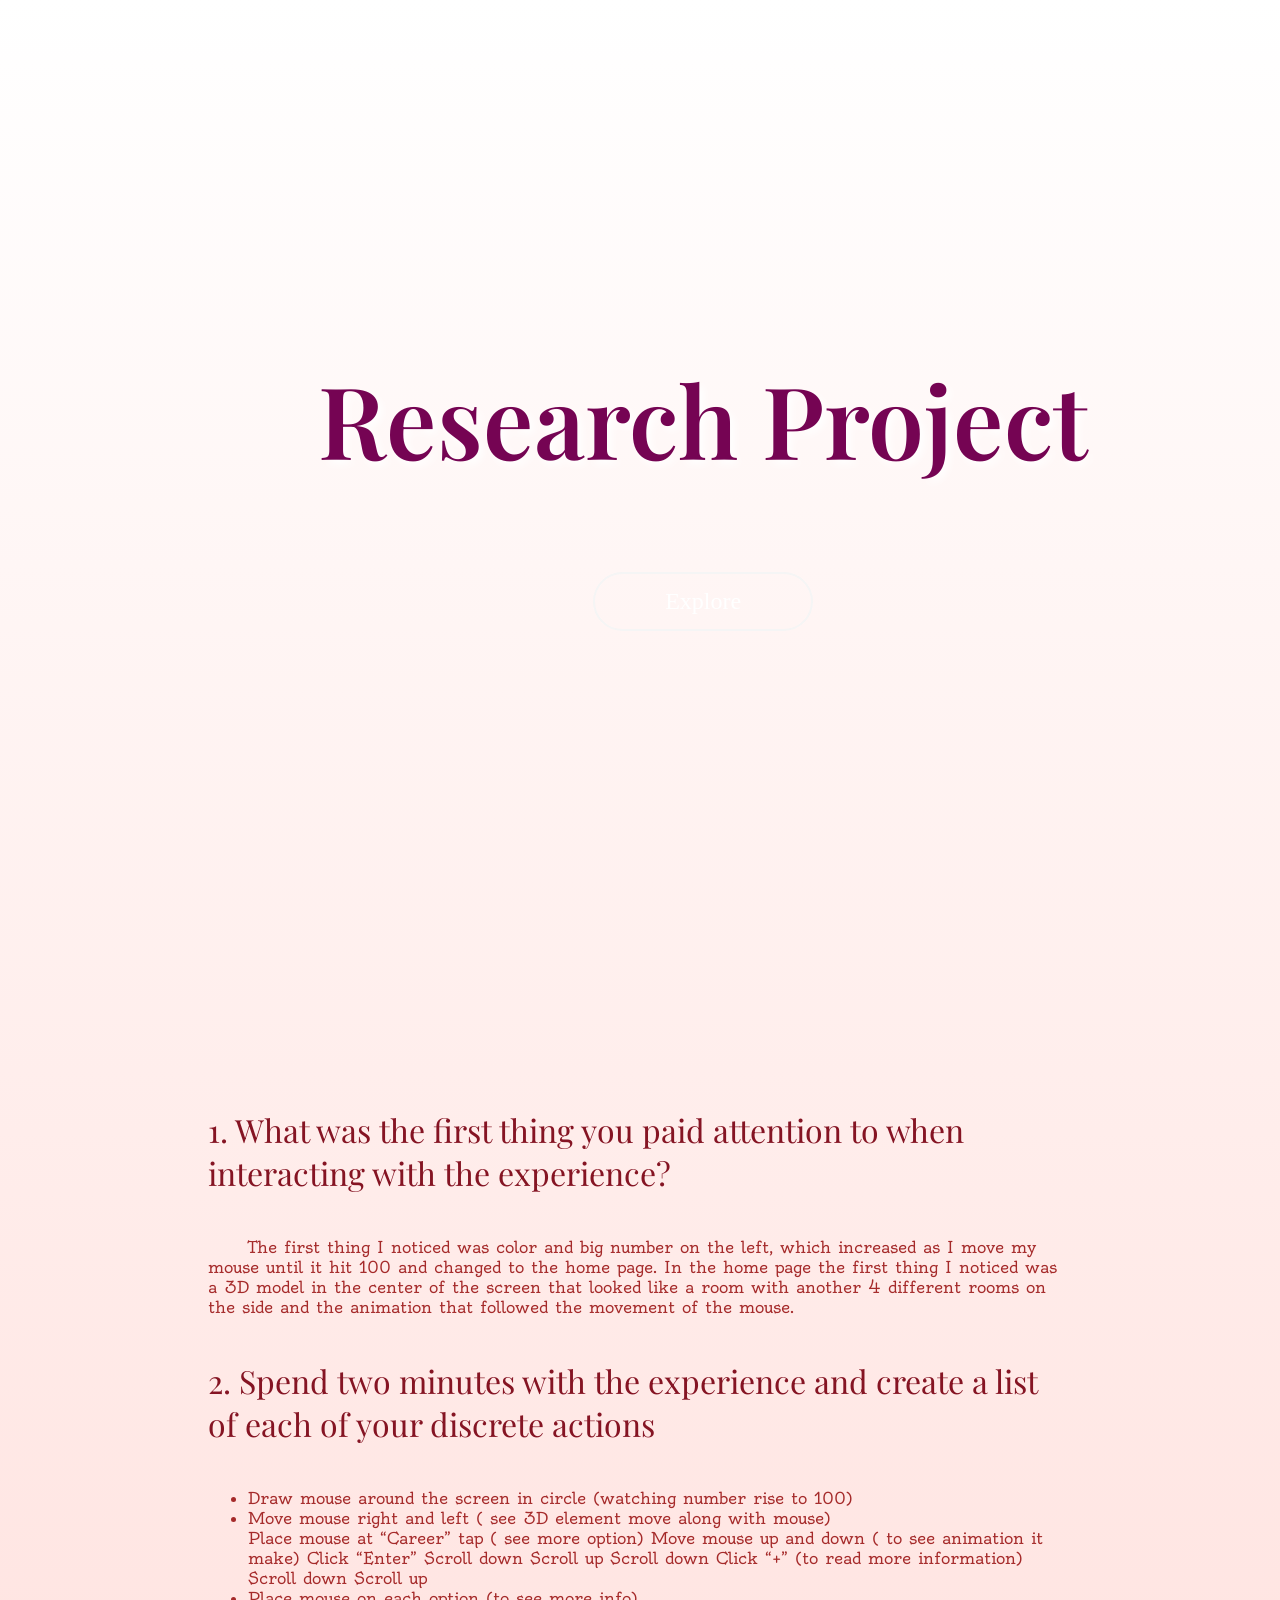
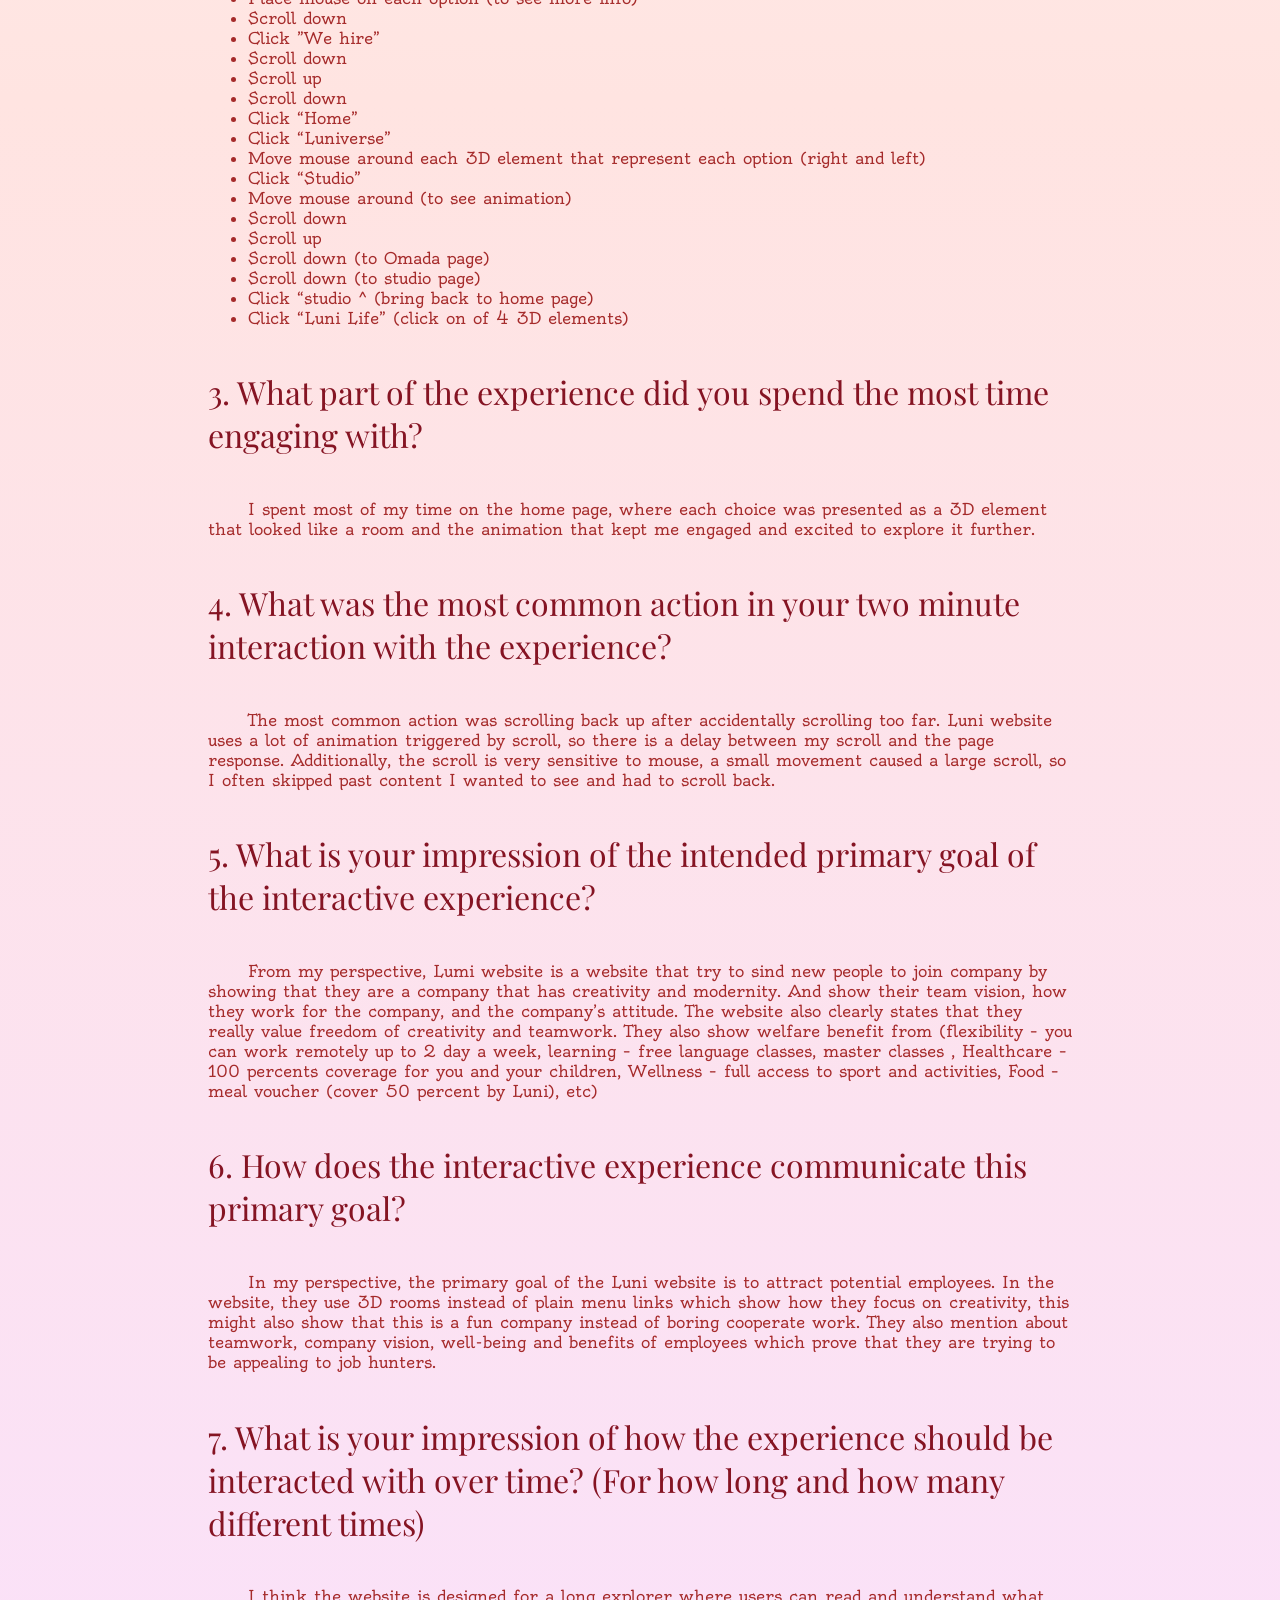
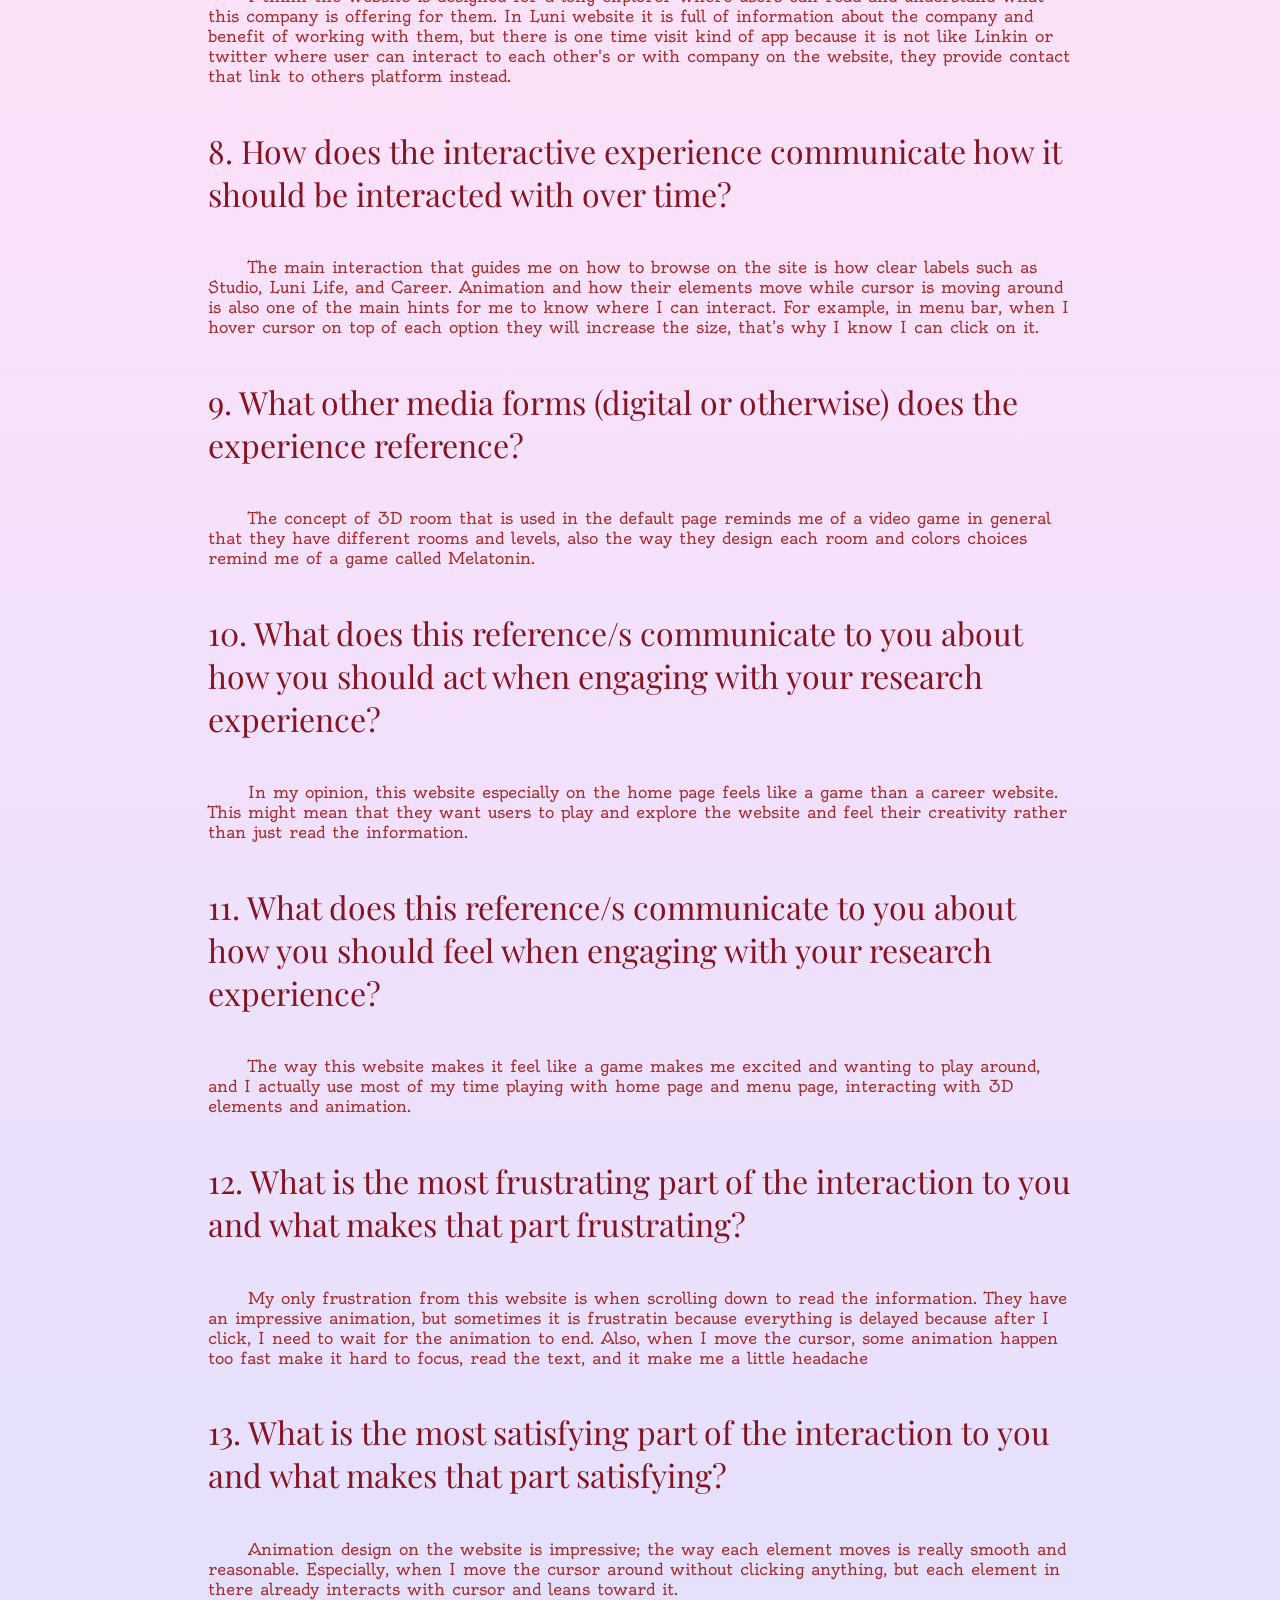
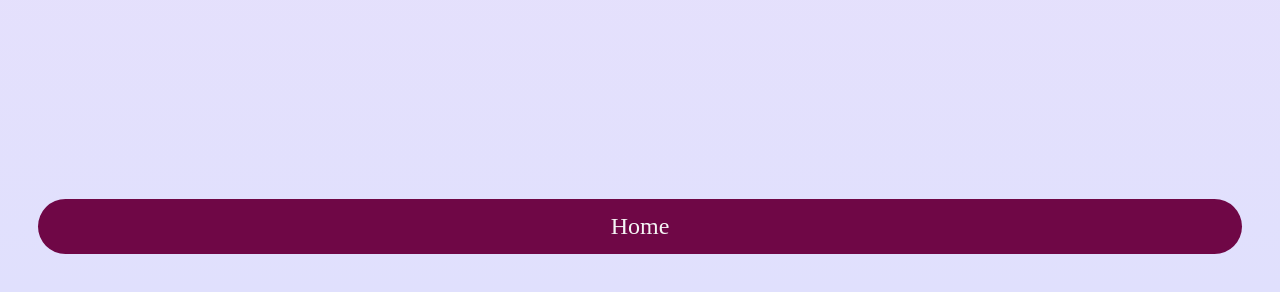
<file: InteractiveMedia/Assignment1/index.html>
<!DOCTYPE html>
<html lang="en">

<head>
    <meta charset="UTF-8">
    <meta name="viewport" content="width=device-width, initial-scale=1.0">
    <title>Artithya's Assignment 1</title>
    <link rel="icon" type="image" href="head_icon.png">
    <link rel="preconnect" href="https://fonts.googleapis.com">
    <link rel="preconnect" href="https://fonts.gstatic.com" crossorigin>
    <link href="https://fonts.googleapis.com/css2?family=Edu+VIC+WA+NT+Hand:wght@400..700&family=Indie+Flower&family=Merriweather:ital,opsz,wght@0,18..144,300..900;1,18..144,300..900&family=Oldenburg&family=Playfair+Display:wght@400..900&family=Roboto+Condensed:ital@0;1&family=Roboto+Slab:wght@600&family=Rye&family=Stardos+Stencil:wght@400;700&display=swap" rel="stylesheet">
    <link rel="stylesheet" href="style.css" />


    <style>
        p,
        ul {
            color: brown;
        }

    </style>

</head>

<!-- link id=BackHome to the home button at the end of the page-->
<body id="BackHome">

    
    <div class="headSetting">
        <video autoplay loop muted play-inline class="bgVideo">
            <source src="images/Header.mp4" type="video/mp4">
        </video>

        <div class="title">
            <!-- Title-->
            <div class ="fadeIn"><h1>Research Project</h1></div>
            <!-- link to main content when click the button (scroll down)--> 
            <a href="#mainContent">Explore</a>

        </div>

    </div>

    


<!-- h4 is question and p is answer-->
    <main id="mainContent" >

        <!-- Question-->
        <section>
            <h4>1. What was the first thing you paid attention to when interacting with the experience?</h4>
            <p> The first thing I noticed was color and big number on the left, which
                increased as I move my mouse until it hit 100 and changed to the home page.
                In the home page the first thing I noticed was a 3D model in the center of
                the screen that looked like a room with another 4 different rooms on the side
                and the animation that followed the movement of the mouse. </p>
        </section>

        <section>
            <h4>2. Spend two minutes with the experience and create a list of each of your discrete actions</h4>
            <ul> <!-- create list-->
                <li>Draw mouse around the screen in circle (watching number rise to 100)</li>

                <li>Move mouse right and left ( see 3D element move along with mouse) </li>

                Place mouse at “Career” tap ( see more option) </li>

                Move mouse up and down ( to see animation it make) </li>

                Click “Enter” </li>

                Scroll down </li>

                Scroll up </li>

                Scroll down </li>

                Click “+” (to read more information) </li>

                Scroll down </li>

                Scroll up </li>

                <li>Place mouse on each option (to see more info) </li>

                <li>Scroll down </li>

                <li>Click ”We hire” </li>

                <li>Scroll down </li>

                <li>Scroll up </li>

                <li>Scroll down </li>

                <li>Click “Home” </li>

                <li>Click “Luniverse” </li>

                <li>Move mouse around each 3D element that represent each option (right and left) </li>

                <li>Click “Studio” </li>

                <li>Move mouse around (to see animation) </li>

                <li>Scroll down </li>

                <li>Scroll up </li>

                <li>Scroll down (to Omada page) </li>

                <li>Scroll down (to studio page) </li>

                <li>Click “studio ^ (bring back to home page) </li>

                <li>Click “Luni Life” (click on of 4 3D elements) </li>
            </ul>
        </section>

        <section>
            <h4>3. What part of the experience did you spend the most time engaging with?</h4>
            <p>I spent most of my time on the home page, where each choice was presented
                as a 3D element that looked like a room and the animation that kept me engaged
                and excited to explore it further.</p>
        </section>
        <section>
            <h4>4. What was the most common action in your two minute interaction with the experience?</h4>
            <p>The most common action was scrolling back up after accidentally scrolling too far.
                Luni website uses a lot of animation triggered by scroll, so there is a delay between
                my scroll and the page response. Additionally, the scroll is very sensitive to mouse,
                a small movement caused a large scroll, so I often skipped past content I wanted to see
                and had to scroll back. </p>
        </section>

        <section>
            <h4>5. What is your impression of the intended primary goal of the interactive experience?</h4>
            <p>From my perspective, Lumi website is a website that try to sind new people to join company by showing
                that they are a company that has creativity and modernity. And show their team vision, how they work for
                the company, and the company’s attitude. The website also clearly states that they really value freedom
                of creativity and teamwork. They also show welfare benefit from (flexibility
                – you can work remotely up to 2 day a week, learning – free language classes, master classes
                , Healthcare –100 percents coverage for you and your children, Wellness – full access to
                sport and activities, Food – meal voucher (cover 50 percent by Luni), etc) </p>
        </section>

        <section>
            <h4>6. How does the interactive experience communicate this primary goal?</h4>
            <p>In my perspective, the primary goal of the Luni website is to attract potential employees.
                In the website, they use 3D rooms instead of plain menu links which show how they focus on
                creativity, this might also show that this is a fun company instead of boring cooperate
                work. They also mention about teamwork, company vision, well-being and benefits of employees
                which prove that they are trying to be appealing to job hunters. </p>
        </section>

        <section>
            <h4>7. What is your impression of how the experience should be interacted with over time? (For how long and
                how many different times)</h4>
            <p>I think the website is designed for a long explorer where users can read and
                understand what this company is offering for them. In Luni website it is full of
                information about the company and benefit of working with them, but there is one
                time visit kind of app because it is not like Linkin or twitter where user can
                interact to each other's or with company on the website, they provide contact that
                link to others platform instead. </p>
        </section>

        <section>
            <h4>8. How does the interactive experience communicate how it should be interacted with over time?
            </h4>
            <p>The main interaction that guides me on how to browse on the site is how clear labels
                such as Studio, Luni Life, and Career. Animation and how their elements move while
                cursor is moving around is also one of the main hints for me to know where I can
                interact. For example, in menu bar, when I hover cursor on top of each option they
                will increase the size, that’s why I know I can click on it. </p>
        </section>

        <section>
            <h4>9. What other media forms (digital or otherwise) does the experience reference?
            </h4>
            <p>The concept of 3D room that is used in the default page reminds me of a video game
                in general that they have different rooms and levels, also the way they design each
                room and colors choices remind me of a game called Melatonin.


            </p>
        </section>

        <section>
            <h4>10. What does this reference/s communicate to you about how you should act when engaging with your
                research experience?
            </h4>
            <p>In my opinion, this website especially on the home page feels like a game than a career
                website. This might mean that they want users to play and explore the website and feel
                their creativity rather than just read the information. </p>
        </section>

        <section>
            <h4>11. What does this reference/s communicate to you about how you should feel when engaging with your
                research experience?
            </h4>
            <p>The way this website makes it feel like a game makes me excited and wanting to play around,
                and I actually use most of my time playing with home page and menu page, interacting
                with 3D elements and animation. </p>
        </section>

        <section>
            <h4>12. What is the most frustrating part of the interaction to you and what makes that part frustrating?
            </h4>
            <p>My only frustration from this website is when scrolling down to read the information.
                They have an impressive animation, but sometimes it is frustratin because everything
                is delayed because after I click, I need to wait for the animation to end. Also, when
                I move the cursor, some animation happen too fast make it hard to focus, read the text,
                and it make me a little headache </p>
        </section>

        <section>
            <h4>13. What is the most satisfying part of the interaction to you and what makes that part satisfying?
            </h4>
            <p>Animation design on the website is impressive; the way each element moves is really smooth
                and reasonable. Especially, when I move the cursor around without clicking anything, but
                each element in there already interacts with cursor and leans toward it. </p>
        </section>

    </main>

    <!-- link to the top of the page, when click the button (scroll up)--> 
    <a class="backHome"  href="#BackHome">Home</a>


</body>

</html>
</file>
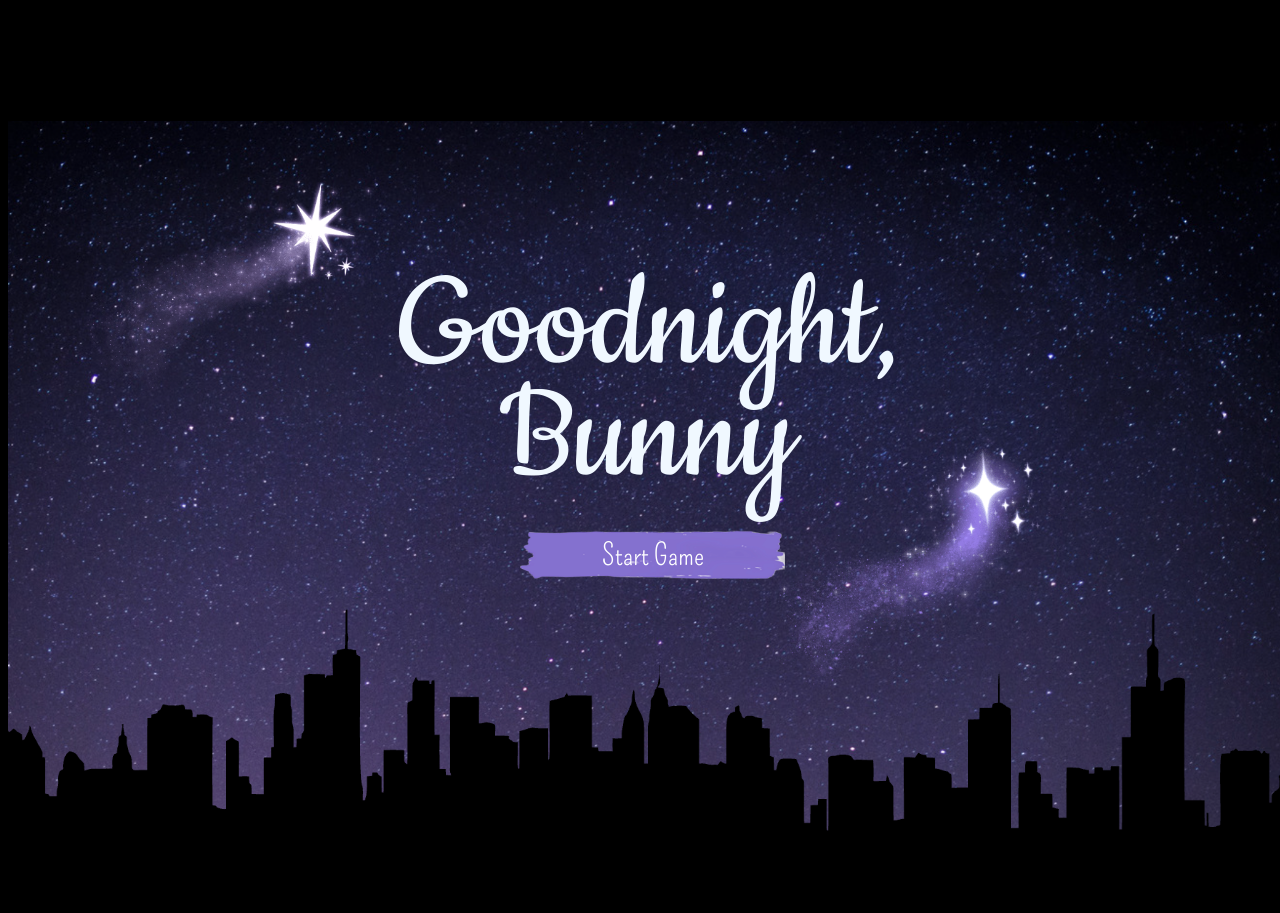
<file: InteractiveMedia/Assignment3/index.html>
<!DOCTYPE html>
<html lang="en">
<head>
    <meta charset="UTF-8">
    <meta name="viewport" content="width=device-width, initial-scale=1.0">
    <title>Document</title>
    <link rel="stylesheet" href="style.css">
    <script src="main.js" defer="defer"></script>
    <link rel="preconnect" href="https://fonts.googleapis.com">
    <link rel="preconnect" href="https://fonts.gstatic.com" crossorigin>
    <link href="https://fonts.googleapis.com/css2?family=Cookie&family=Edu+VIC+WA+NT+Hand:wght@400..700&family=Indie+Flower&family=Merriweather:ital,opsz,wght@0,18..144,300..900;1,18..144,300..900&family=Oldenburg&family=Playfair+Display:wght@400..900&family=Pompiere&family=Roboto+Slab:wght@600&family=Rye&family=Stardos+Stencil:wght@400;700&display=swap" rel="stylesheet">
</head>
<body>



    <div id="home">
        <!--Home-->
        <img class="background" src="img/scene/home.png" alt="home-page">
        <h1>Goodnight,<br> Bunny</h1>
        <!--Button container - image + text-->
        <div id="start-button">
                <img src="img/assets/start button.png" alt="start-button">
                <!--<span> is like <div> but use inline instead of block-->
                <span class="buttonText">Start Game</span>

        </div>
        
    </div>
    <div id="scene-1">
        <!--Brushing Teeth-->
        <img class="background" src="img/scene/s.bathroom.png" alt="brushing teeth bg">
        <img id="rabbit-teeth" src="img/assets/rabbit-teeth.PNG" alt="rabbit teeth">
        <img id="toothbrush" src="img/assets/toothbrush.png" alt="toothbrush" draggable="true">
        <img id="bubble-1" src="img/assets/bubble1.PNG" alt="bubble1">
        <img id="bubble-2" src="img/assets/bubble2.PNG" alt="bubble2">
        <img id="bubble-3" src="img/assets/bubble3.PNG" alt="bubble3">
        <img id="bubble-4" src="img/assets/bubble4.PNG" alt="bubble4">
        <h3>Move brush right and left</h3>
        
    </div>
    <div id="scene-2">
        <!--Button UP-->
        <img class="background" src="img/scene/s.button up.png" alt="button up">
        <img id="pajama" src="img/assets/pajama.png" alt="pajama">
        <img id="rabbit-head" src="img/assets/rabbit-head.PNG" alt="rabbit-head">
        <!--Button box contain 3 red buttons-->
        <div class="buttonRegtangle"></div>
            <img id="button1" src="img/assets/Button.png" draggable="true" alt="button1">
            <img id="button2" src="img/assets/Button.png" draggable="true" alt="button2">
            <img id="button3" src="img/assets/Button.png" draggable="true" alt="button3">
        

        <!--Grey Guide Buttons on pajama-->
            <img id="button1-1" class="guideButton" src="img/assets/Button.png"  alt="First button">
            <img id="button2-1" class="guideButton" src="img/assets/Button.png"  alt="Second button">
            <img id="button3-1" class="guideButton" src="img/assets/Button.png"  alt="Third button">

            <h3>Drag red button</h3>
            
    </div>
    <div id="scene-3">    
        <!--Day to night-->
        <img class="background" src="img/scene/s.window.png" alt="purple-bg">

        <img id="window" src="img/assets/window.PNG" alt="window">
        <img id="sun" src="img/assets/sun.PNG" alt="sun" draggable="false">
        <div id="sky"></div>

        <img id="moon" src="img/assets/moon.PNG" alt="moon">
        <h3 id="s3-text">Drag the sun down</h3>
    </div>
    <div id="scene-4">
        <!--Light Off-->
        <img class="background" src="img/scene/s.light.png" alt="light off">
        <h3>Pull the red handle</h3>

        <canvas id="pullerSwitch"></canvas>
        <img id="lamp" src="img/assets/lamp.png">
        <div id="dark-filter"></div>
    </div>

    <div id="end">

        <h1 id="gn-text">Goodnight</h1>
        
    </div>

    
</body>


</html>
<!--
Reference

Sound
    Brushing Teeth Sound Effect by <a href="https://pixabay.com/users/freesound_community-46691455/?utm_source=link-attribution&utm_medium=referral&utm_campaign=music&utm_content=34412">freesound_community</a> from <a href="https://pixabay.com/sound-effects//?utm_source=link-attribution&utm_medium=referral&utm_campaign=music&utm_content=34412">Pixabay</a>
    Light Switch Sound Effect by <a href="https://pixabay.com/users/soundreality-31074404/?utm_source=link-attribution&utm_medium=referral&utm_campaign=music&utm_content=150130">Jurij</a> from <a href="https://pixabay.com//?utm_source=link-attribution&utm_medium=referral&utm_campaign=music&utm_content=150130">Pixabay</a>
    Pop Sound Effect by <a href="https://pixabay.com/users/dragon-studio-38165424/?utm_source=link-attribution&utm_medium=referral&utm_campaign=music&utm_content=402324">DRAGON-STUDIO</a> from <a href="https://pixabay.com//?utm_source=link-attribution&utm_medium=referral&utm_campaign=music&utm_content=402324">Pixabay</a>
    Shine Sound Effect by <a href="https://pixabay.com/users/benkirb-8692052/?utm_source=link-attribution&utm_medium=referral&utm_campaign=music&utm_content=268907">Benjamin Adams</a> from <a href="https://pixabay.com/sound-effects//?utm_source=link-attribution&utm_medium=referral&utm_campaign=music&utm_content=268907">Pixabay</a>
    ChillPeach(2023) "[no copyright music] 'Taiyaki' cute background music"  <a href="https://www.youtube.com/watch?v=zde7oFYW4Zg&list=PLQwRmTwWx0ubcpv0SkHroupj1LqW5_Va5&index=3">Background Music</a>



-->
</file>
<file: InteractiveMedia/Assignment1/style.css>
/* 
I leaned text alighnment from Youtube
Name: 
HTML & CSS for Absolute Beginners: Text alignment
link: https://www.youtube.com/watch?v=j4NcMQfYs64
*/

/* add background color to be rainbow gradient  */
body {
  background:linear-gradient(white, mistyrose, rgb(250, 225, 250), rgb(224, 224, 253));
}

/* set front and style of front for p,h1,h4, ul */
main {
    
    h4 {color:#851423}    
    margin: 200px;
     
}

h4 {
  font-family: "Playfair Display", serif;
  font-size: 32px;
  font-optical-sizing: auto;
  font-weight: 400;
  font-style: normal;
}



p, ul {
  font-family: "Oldenburg", serif;
  font-weight: 400;
  font-style: normal;
  display: block;
  flex-direction: column;
  justify-content:center
}
h1 {
  font-family: "Playfair Display", serif;
  font-optical-sizing: auto;
  font-weight: 600;
  font-style: normal;
}
/* text-indent = length of empty space Cr.mdn */
p {
  text-indent: 40px;
}

/* 
I learned how to place title in the center and add background video from YouTube. 
  "How To Add Video Background In Website Using HTML And CSS Step By Step Tutorial"
  link: https://www.youtube.com/watch?v=znqUwx0b0HI
*/
.headSetting {
  width: 100%;
  height: 100vh;
  position: relative;
  padding: 0 5%;
  display: flex;
  justify-content: center; /* center horizonto */
  align-items: center; /* center verticle */

}


.title {
  text-align: center;
}

.title h1 {
  font-size: 100px;
  color:rgb(117, 4, 83);
  font-weight: 600;

  /* Gemini is used, quote: In css, can I add shdow effect to h1? */
  text-shadow: 4px 4px 8px white;
}

/* "Expolre"  style + add boarder */
.title a {
  text-decoration: none;
  display: inline-block;
  color: white;
  font-size: 24px;
  border: 2px solid whitesmoke;
  padding: 14px 70px; /* 14 top and bottom, 70 left and right*/
  border-radius: 50px;
  margin-top: 20px;
}

/* Problem:: My background video is too wide for the page, making it move left or right
              and not fit the page

*/

/* stop page from moveing left and right*/

.bgVideo {
  position: absolute;
  top: 0;
  left: 0;
  width: 100vw;
  height: 100vh;
  overflow: hidden;
  object-fit: cover;
  object-position: center;
  z-index: -1; /* push video to the back */
}
/* make sure that the page not slide horizontoly*/
html, body {
  overflow-x: hidden;
}

/* this target the whole document to scroll smothly */
html {
  scroll-behavior: smooth;
}



/* Fade in Animation
source 1: CodeWithSalar, "Text Fade in and Fade Out Using CSS Animation | CSS tips and tricks"
link: https://www.youtube.com/watch?v=jD_8FLePHZU

source 2: Kalman Web Design, "How to Create CSS Fade Animation with Keyframes | Step-by-step Tutorial"
link: https://www.youtube.com/watch?v=hEG_N-GLKFU


source 3: Gemini is used 
quote: "how to make css fade from nothing to full text then stay like that"
*/
 
/* set oparcity to start from 0 to 1 so the text start from nothing and full oparcity */

 @keyframes fade-in{
  from {
    opacity: 0;
  }
  to {
    opacity: 1;
  }

}

.fadeIn {
/* apply fade animation*/
animation: fade-in 3s ease-in forwards; /* ease-in = fade slow in the beginning and fasr at the end,
                                            forward = freeze animation in the last frame */
 
}

/* add gab between the edge of the screen and text */
section {
  margin: 30;
}

/* backHome class is a class for home button at the end of the page to go back to the top of the page */
.backHome {
  
  text-decoration: none;
  text-align: center;
  display: block; /* */
  background-color: rgb(111, 7, 70);
  color: whitesmoke;
  margin: 30px;
  font-size: 24px;
  padding: 14px 70px; /* 14 top and bottom, 70 left and right*/
  border-radius: 50px; /* make the corner of border round*/
  margin-top: 20px;
}
</file>
<file: InteractiveMedia/Assignment3/style.css>
/* Bro Code(2023), How to include a CSS background image 🏙️
Link: https://www.youtube.com/watch?v=_oFWg_NlKdo */
/* body{
    background-image: url(img/scene/s.bg.png);
    background-repeat: no-repeat;
    background-position: center;
    background-attachment: fixed;
    background-size: cover;
    margin: 0;

} */
body{
    background-color: black;
}

.background{
    width: 100vw;
    height: 100vh;
    object-fit: contain;

} 

.background img {
    display: block;
    width: 100%;
    height: auto;
    object-fit: contain;
    position: absolute;
}


#home,
#scene-1,
#scene-2,
#scene-3,
#scene-4{
    width: 100vw;
    height: auto;

    aspect-ratio: 3 / 2;

    position: relative;
    overflow: hidden;
    margin: 30px auto;
    
    
}
#scene-1,
#scene-2,
#scene-3,
#scene-4,
#end{
    display: none;
}
#home{
    display: block;
}
/* Home */
#home{
    object-fit: cover;
    object-position: center;
}
/*Home - title - "Goodnight, Bunny"*/
#home h1{
    position: absolute;        
    top: 140px;                
    left: 50%;                
    transform: translateX(-50%);
    color: aliceblue;
    z-index: 3;                
    line-height: 75%;
    font-family: "Cookie", cursive;
    font-size: 150px;           
    font-weight: 400;
    font-style: normal;
    text-align: center;
}

/*Start button*/
/*The image inside button*/
#start-button img{
    display: block;
    height: 50px;
    width: auto;
}

#start-button{
    position: absolute;       /* added so i con use top/left  */           
    width: auto;
    top: 500px;               
    left: 40%;   
    z-index: 5;
    cursor: pointer;
    display: inline-block;
    text-align: center;

    transition: transform 0.1s ease;
}
#start-button:active{
    transform: translateY(3px);
}

#start-button .buttonText{
    position: absolute;
    top: 50%;
    left: 50%;
    transform: translate(-50%, -50%); /* make it perfectly center*/
    color: white;
    font-family: "Pompiere", sans-serif;
    font-weight: 400;
    font-size: 30px;
    font-style: normal;
    /*Stops the text from blocking mouse when click image*/
    pointer-events: none; 
    
}




/* Scene 1 */
#rabbit-teeth{
    position: absolute;
    z-index: 10;
    width: 26%;
    height: auto;
    left: 40%;
    top: 21.5%;
    z-index: 10;
}

#bubble-1,
#bubble-2,
#bubble-3,
#bubble-4{
    display: none;
    position: absolute;

    left: 2%;
    top: -1%;

    width: 1500px;
    height: auto;

    z-index: 30;
    pointer-events: none;

}

#toothbrush{
    position: absolute;
    width: 80%;
    left: 12%;
    top: 10%;

    z-index: 20;

    user-select: none;
    cursor: grab;
}
/* Scene 2 */
#pajama{
    position: absolute;
    width: 70%;
    left: 15%;
    top: 16.2%;

    z-index: 10;
}
#button1{
    position: absolute;
    width: 4%;
    left: 15%;
    top: 16%;

    transform: rotate(-90deg);

    z-index: 25;
    cursor: grab;
}
#button2{
    position: absolute;
    width: 4%;
    left: 15%;
    top: 23.8%;

    transform: rotate(-90deg);

    z-index: 25;
    cursor: grab;
}
#button3{
    position: absolute;
    width: 4%;
    left: 15%;
    top: 31.3%;

    transform: rotate(-90deg);

    z-index: 25;
    cursor: grab
}

/*Grey Guide Button*/
#button1-1{
    position: absolute;
    width: 4%;
    left: 47.5%;
    top: 32%;

    transform: rotate(-90deg);
    filter: grayscale(70%);
    opacity: 92%;

    z-index: 20;
    display: blockS;
}

#button2-1{
    position: absolute;
    width: 4%;
    left: 47.5%;
    top: 46%;

    transform: rotate(-90deg);
    filter: grayscale(70%);
    opacity: 92%;

    z-index: 20;
    display: none;
}

#button3-1{
    position: absolute;
    width: 4%;
    left: 47.5%;
    top: 62%;

    transform: rotate(-90deg);
    filter: grayscale(70%);
    opacity: 92%;

    z-index: 20;
    display: none;
}

/*Blinking Effect on Guided Button*/
/*html-code-generator(n.d.), CSS Blink Animation | Simple Blinking Text Or Element, https://www.html-code-generator.com/css/animations/blink*/
.guideButton{
    animation: blink 1s infinite;

    filter: grayscale(90%);
    animation: blink 1s infinite;
}

@keyframes blink {
    0% {
        opacity: 0.8;
    }

    50% {
        opacity: 0.2;
    }

    100% {
        opacity: 0.8;
    }
}


/*Prajapathi A(2019), Rotation in CSS animation, DEV Community, https://dev.to/atulcodex/rotation-in-css-animation-4c5*/
#rabbit-head{
    position: absolute;
    width: 65%;
    left: 14%;
    top: -49%;

    z-index: 20;
}

.buttonRegtangle{
    position: absolute;
    width:7.5%;
    height: 25%;
    left: 13%;
    top: 16%;
    
    background-color: #fbf6e8;
    border: 5px dashed #d02393;
    border-radius: 20%;
    z-index: 30;

    z-index: 20;
}

/* Scene 3 */
#window{
    position: absolute;
    
    left: 7%;
    top: 5%;
    width: 80%;

    z-index: 10;
    pointer-events: none;

}
/*create regtangle shape as a sky*/
#sky{
    position: absolute;
    
    left: 34.5%;
    top: 18%;
    width: 29%;
    height: 42%;

    background-color: #ffd4c6;
    transition: background-color 0.3s;
    filter: opacity(80%);
    z-index: 5;
}

#sun{
    position: absolute;
    
    left: 7%;
    top: 5%;
    width: 80%;

    z-index: 8;
    cursor: grab;
    opacity: 1;
    user-select: none;
    touch-action: none;

}

#moon{
    position: absolute;
    
    left: 8%;
    top: 45%;
    width: 80%;

    z-index: 9;
    opacity: 0;
    display: block;
    pointer-events: none;


    
    

}

/* Scene 4 */

/*lamp*/
#lamp{
    z-index: 5;
    width: 30%;
    height: auto;
    top: 10%;
    right: 13%;
    position: absolute;

}

/*Puller Switch canvas*/
#pullerSwitch {
    position: absolute;

    width: 100%;
    height: 100%;

    top: 0;
    left: 0;

    z-index: 10;
}
#dark-filter {
    position: absolute;
    top: 0;
    left: 0;
    width: 100%;
    height: 100%;

    background-color: black;
    opacity: 0.8;
    display: none;

    pointer-events: none;
    z-index: 20;
}
/*THe End Text*/
#end {
    display: none;
    position: fixed;
    top: 0;
    left: 0;
    width: 100vw;
    height: 100vh;
    background: black;
    z-index: 50;
}
h3{
    position: absolute;
    top: 73.5%;
    left: 45%;
    z-index: 80;

    color: white;
    font-family: "Pompiere", sans-serif;
    font-weight: 400;
    font-size: 30px;
    font-style: normal;

}
#s3-text{
    position: absolute;
    top: 65%;
    left: 45%;
    z-index: 80;

    color: rgb(25, 29, 151);
    font-family: "Pompiere", sans-serif;
    font-weight: 400;
    font-size: 30px;
    font-style: normal;
}

#gn-text{
    position: absolute;
    top: 38%;
    left: 40%;
    z-index: 80;

    color: white;
    font-family: "Pompiere", sans-serif;
    font-weight: 400;
    font-size: 100px;
    font-style: normal;
}
</file>
